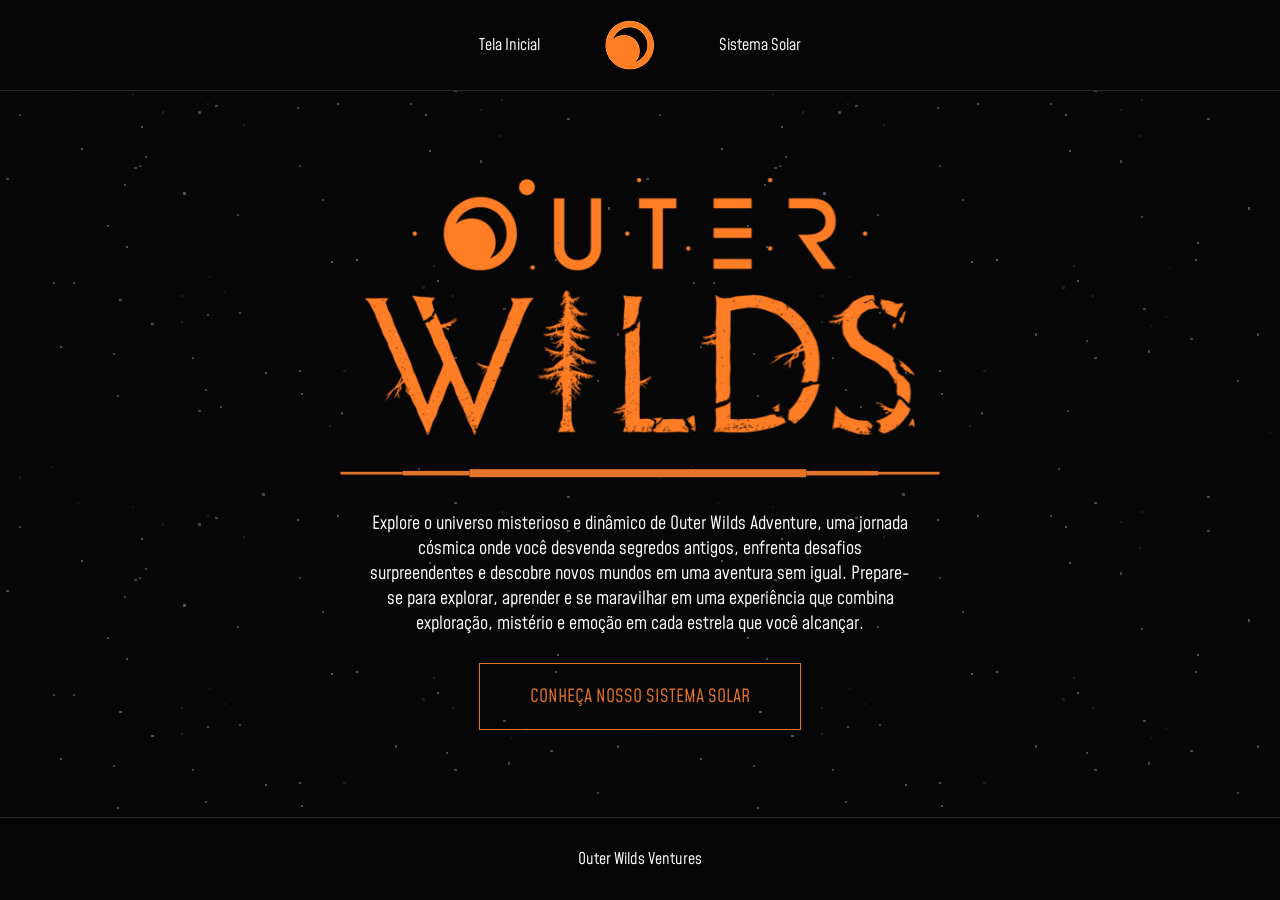
<file: workshops/Workshop WEB/projeto-dia-03/projeto-dia-03/index.html>
<!DOCTYPE html>
<html lang="pt-BR">

<head>
    <meta charset="UTF-8">
    <meta name="viewport" content="width=device-width, initial-scale=1.0">
    <link rel="icon" href="/favicon.png" type="image/x-icon">
    <title>Outer Wilds Adventures</title>
    <link href="https://fonts.googleapis.com/css2?family=Mohave:wght@300;400;700&display=swap" rel="stylesheet">
    <link rel="stylesheet" href="css/style.css">
</head>

<body>
    <header class="cabecalho">
      <a href="index.html" class="cabecalho-item">Tela Inicial</a>
      <img src="img/mini-logo.png" alt="Planeta" />
      <a href="sistema-solar.html" class="cabecalho-item">Sistema Solar</a>
    </header>
    <main class="conteudo">
      <div class="estrelas"></div>
      <div class="hero">
        <img src="img/logo.svg" width="550" alt="Outer Wilds Adventure">
        <div class="separador">
          <img src="img/barrinha.svg" width="600" alt="Separador">
        </div>
        <p>Explore o universo misterioso e dinâmico de Outer Wilds Adventure, uma jornada cósmica onde você desvenda segredos antigos, 
          enfrenta desafios surpreendentes e descobre novos mundos em uma aventura sem igual. Prepare-se para explorar, aprender e se 
          maravilhar em uma experiência que combina exploração, mistério e emoção em cada estrela que você alcançar.</p>
        <button class="js-botao-sistema-solar">CONHEÇA NOSSO SISTEMA SOLAR</button>
      </div>
    </main>
    <footer class="footer">
      <div class="conteudo">
        <ul>
          <li>Outer Wilds Ventures</li>
        </ul>
      </div>
    </footer>

  <script src="js/index.js"></script>

</body>

</html>
</file>
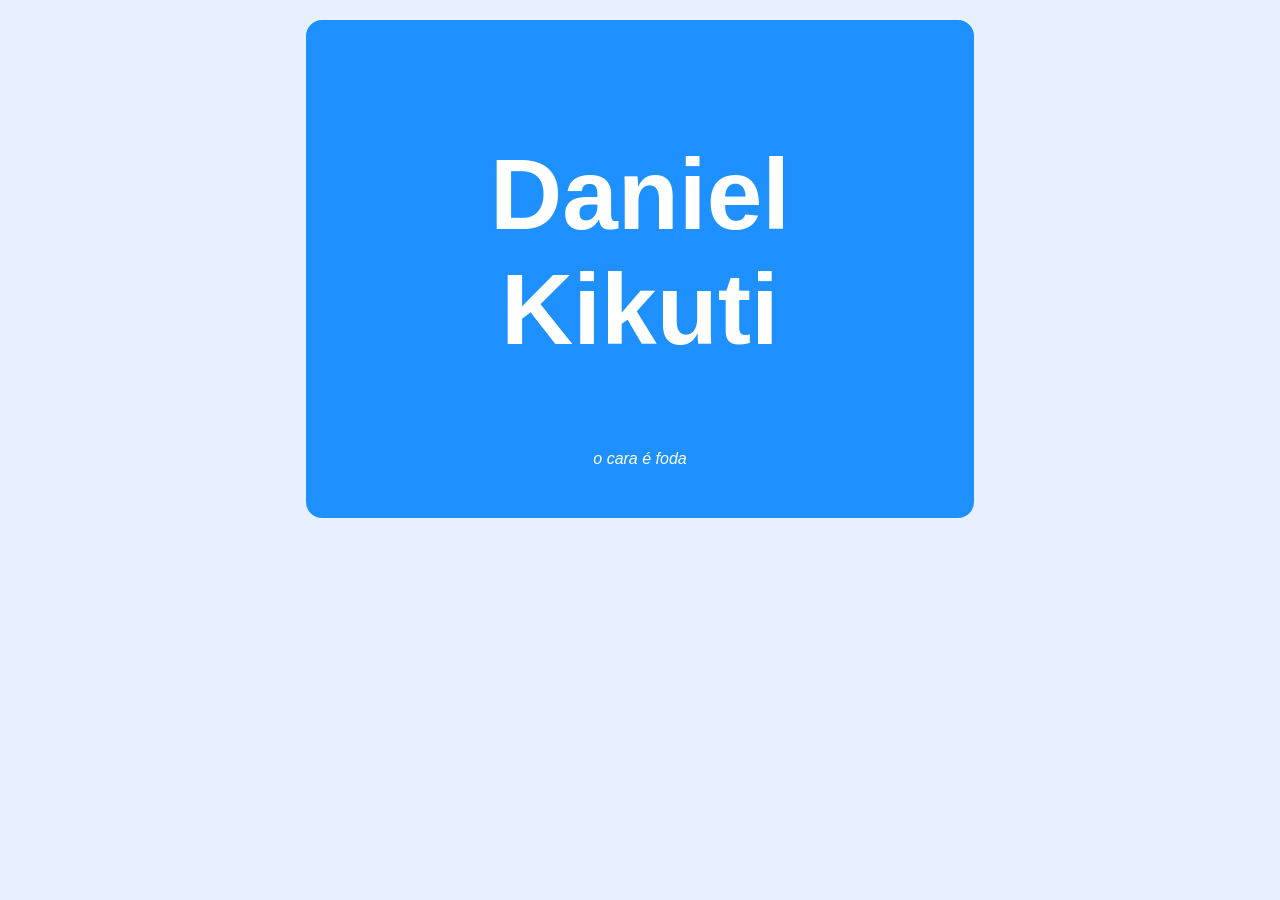
<file: workshops/Workshop WEB/Segundo Dia/material/dom/index.html>
<!DOCTYPE html>
<html lang="pt-BR">
<head>
  <meta charset="UTF-8" />
  <title>DOM</title>
  <link rel="stylesheet" href="style.css" />
</head>
<body>
  <div id="cartao" class="cartao">
    <h2 id="nome">Alan Turing</h2>
    
    <p id="bio">Foi um matemático e cientista da computação amplamente reconhecido como o pai da ciência da computação</p>
  </div>
  <script src = script.js></script>
</body>
</html>
</file>
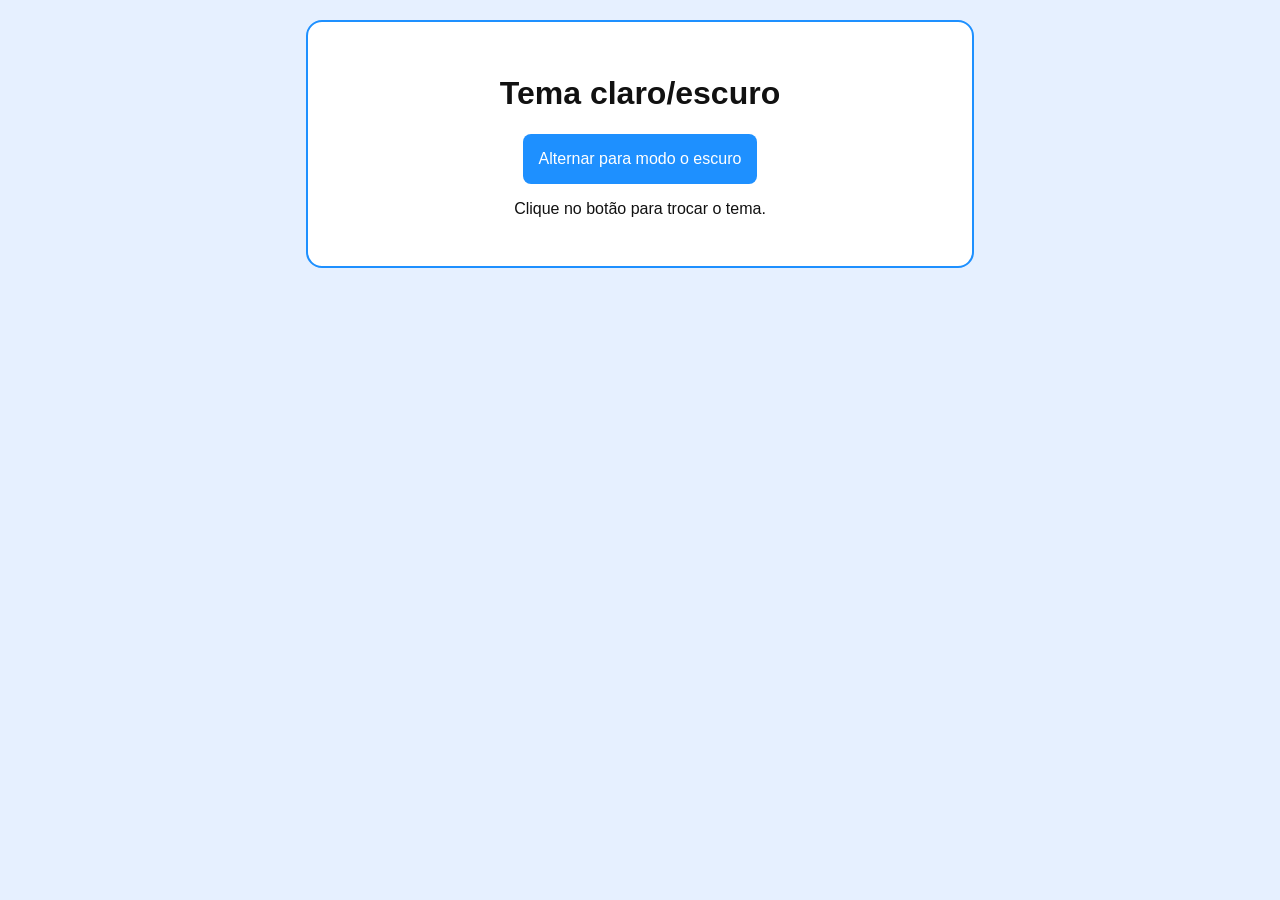
<file: workshops/Workshop WEB/Segundo Dia/material/eventos/index.html>
<!DOCTYPE html>
<html lang="pt-BR">
<head>
  <meta charset="UTF-8" />
  <title>Evento</title>
  <link rel="stylesheet" href="style.css" />
</head>
<body>
  <div id="cartao" class="cartao">
    <h1>Tema claro/escuro</h1>

    <button id="botao">Alternar para modo o escuro</button>

    <p id="painel">Clique no botão para trocar o tema.</p>
  </div>
</body>
</html>
</file>
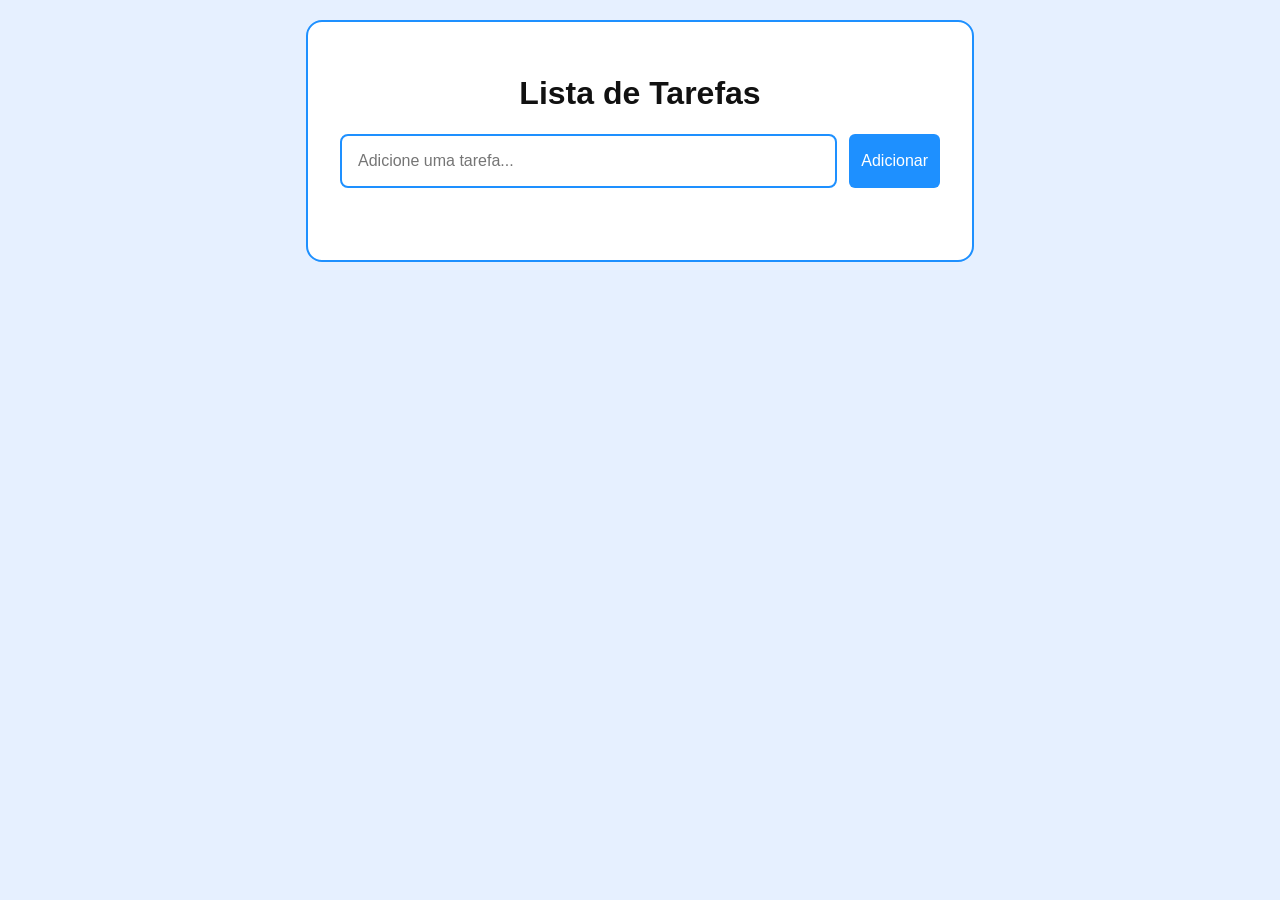
<file: workshops/Workshop WEB/Segundo Dia/material/tarefa/index.html>
<!DOCTYPE html>

<html lang="pt-BR">
<head>
  <meta charset="UTF-8" />
  <title>Lista de Tarefas</title>
  <link rel="stylesheet" href="style.css" />
</head>
<body>
  <div class="cartao">
    <h1>Lista de Tarefas</h1>

    <div class="input-container">
      <input type="text" id="input-tarefa" placeholder="Adicione uma tarefa..." />
      <button id="adicionar">Adicionar</button>
    </div>

    <ul id="lista-tarefas"></ul>
  </div>
  <script src = "script.js"> </script>
</body>
</html>
</file>
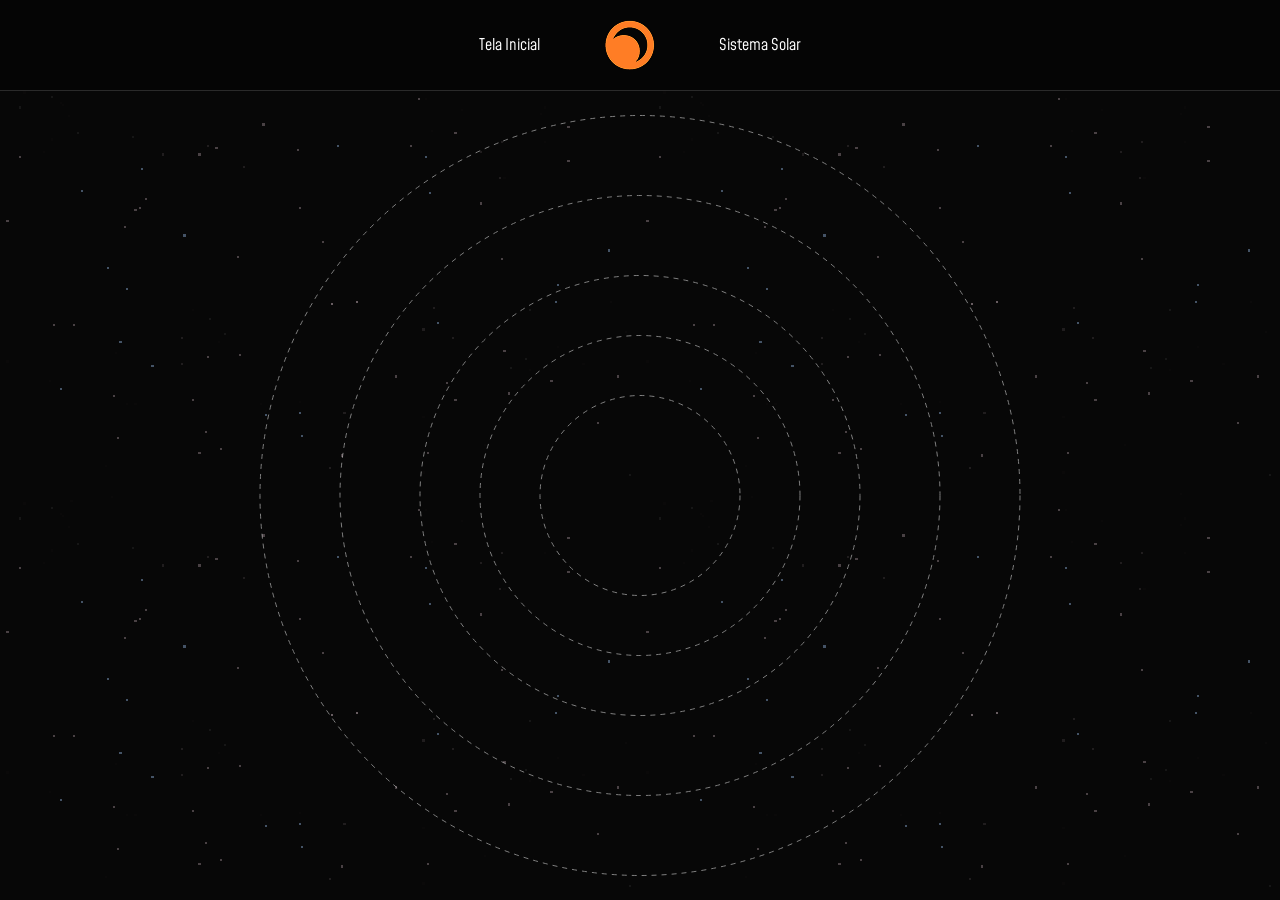
<file: workshops/Workshop WEB/projeto-dia-03/projeto-dia-03/sistema-solar.html>
<!DOCTYPE html>
<html lang="pt-BR">

<head>
    <meta charset="UTF-8">
    <meta name="viewport" content="width=device-width, initial-scale=1.0">
    <title>Sistema Solar</title>
    <link rel="icon" href="/favicon.png" type="image/x-icon">
    <link href="https://fonts.googleapis.com/css2?family=Mohave:wght@300;400;700&display=swap" rel="stylesheet">
    <link rel="stylesheet" href="css/style.css">
</head>

<body>
    <header class="cabecalho">
        <a href="index.html" class="cabecalho-item">Tela Inicial</a>
        <img src="img/mini-logo.png" alt="Planeta" />
        <a href="sistema-solar.html" class="cabecalho-item">Sistema Solar</a>
    </header>
    <main class="conteudo">
        <div class="estrelas"></div>
        <canvas id="canva"></canvas>
    </main>
    <script src="js/solar.js" type="module"></script>
</body>

</html>
</file>
<file: workshops/Workshop WEB/projeto-dia-03/projeto-dia-03/css/style.css>
* {
  margin: 0;
  padding: 0;
  font-family: 'Mohave', sans-serif;
}

body {
  background: #070707;
  color: #fff;
  min-height: 100vh;
  display: flex;
  flex-direction: column;
}

.cabecalho {
  padding: 20px;
  display: flex;
  justify-content: center;
  align-items: center;
  background: #050505;
  gap: 4rem;
  border-bottom: 1px solid rgba(255, 255, 255, 0.15);
}

.cabecalho-item {
  color: #fff;
  text-decoration: none;
  font-size: 16px;
}

.estrelas {
  position: absolute;
  inset: 0;
  background: url('../img/estrelas.svg') center;
  background-size: 50%;
  opacity: .6;
  pointer-events: none;
}

.hero {
  display: flex;
  flex-direction: column;
  justify-content: center;
  align-items: center;
  gap: 27px;
}

.hero p {
  max-width: 550px;
  justify-content: center;
  text-align: center;
  font-size: 18px;
}

.hero button {
  padding: 20px 50px;
  font-size: 18px;
  text-decoration: none;
  border: 1px solid #E47429;
  background-color: #050505;
  color: #E47429;
  cursor: pointer;
  text-decoration: none;
}

.hero button:hover {
  background-color: #E47429;
  color: #050505;
  transition: all 0.3s ease-in-out;
}

.footer {
  background-color: #050505;
  color: #fff;
  padding: 30px;
  border-top: 1px solid rgba(255, 255, 255, 0.15); 
}

.footer .conteudo ul {
  display: flex;
  list-style: none;
  justify-content: center;
  font-size: 16px;
}

/* css do sistema solar */
.conteudo {
  flex-grow: 1;
  position: relative;
  display: flex;
  align-items: center;
  justify-content: center;
}
</file>
<file: workshops/Workshop WEB/Segundo Dia/material/dom/style.css>
body {
  margin-top: 20px;
  font-family: sans-serif;
  background: #e6f0ff;
  color: #111;
  display: flex;
  justify-content: center;
}

.cartao {
  text-align: center;
  padding: 32px;
  border: 2px solid #1e90ff;
  border-radius: 16px;
  background: #fff;
  width: 100%;
  max-width: 600px;
}

h1 {
  font-size: 32px;
  text-align: center;
}
</file>
<file: workshops/Workshop WEB/Segundo Dia/material/eventos/style.css>
body {
  margin-top: 20px;
  font-family: sans-serif;
  background: #e6f0ff;
  color: #111;
  display: flex;
  justify-content: center;
}

.cartao {
  text-align: center;
  padding: 32px;
  border: 2px solid #1e90ff;
  border-radius: 16px;
  background: #fff;
  width: 100%;
  max-width: 600px;
}

h1 {
  font-size: 32px;
  text-align: center;
}

button {
  padding: 16px;
  border: none;
  border-radius: 8px;
  background: #1e90ff;
  color: #fff;
  font-size: 16px;
  cursor: pointer;
}

.escuro {
  background: #222;
  color: #eee;
}

.escuro button {
  background: #ff7b00;
}

.escuro .cartao {
  background: #2c2c2c;
  border-color: #ff7b00;
}
</file>
<file: workshops/Workshop WEB/Segundo Dia/material/tarefa/style.css>
body {
  margin-top: 20px;
  font-family: sans-serif;
  background: #e6f0ff;
  color: #111;
  display: flex;
  justify-content: center;
}

.cartao {
  text-align: center;
  padding: 32px;
  border: 2px solid #1e90ff;
  border-radius: 16px;
  background: #fff;
  width: 100%;
  max-width: 600px;
}

h1 {
  font-size: 32px;
  text-align: center;
}

input {
  width: 100%;
  padding: 16px;
  border: 2px solid #1e90ff;
  border-radius: 8px;
  font-size: 16px;
}

.input-container {
  padding: 0;
  margin-bottom: 40px;
  display: flex;
  justify-content: center;
  gap: 12px;
}

#lista-tarefas {
  margin: 0;
  padding: 0;
  text-align: left;
}

#lista-tarefas li {
  border: 2px solid #1e90ff;
  border-radius: 8px;
  margin-bottom: 20px;
  display: flex;
  justify-content: space-between;
  align-items: center;
  padding: 0 0 0 16px;
}

#lista-tarefas span {
  margin-right: 16px;
}

#lista-tarefas span:focus {
  outline: none;
}

.botoes-container {
  display: flex;
  align-items: center;
}

.remover, .editar, .salvar {
  font-weight: bold;
  margin: 0;
  padding: 16px;
}

.salvar {
  background: green;
}

.editar {
  background: #2990f6;
}

.remover {
  border-radius: 0;
  border-top-right-radius: 6px;
  border-bottom-right-radius: 6px;
  background: red;
}

#adicionar {
  background: #1e90ff;
  border-radius: 6px;
}

button {
  padding: 12px;
  border: none;
  color: #fff;
  font-size: 16px;
  cursor: pointer;
}
</file>
